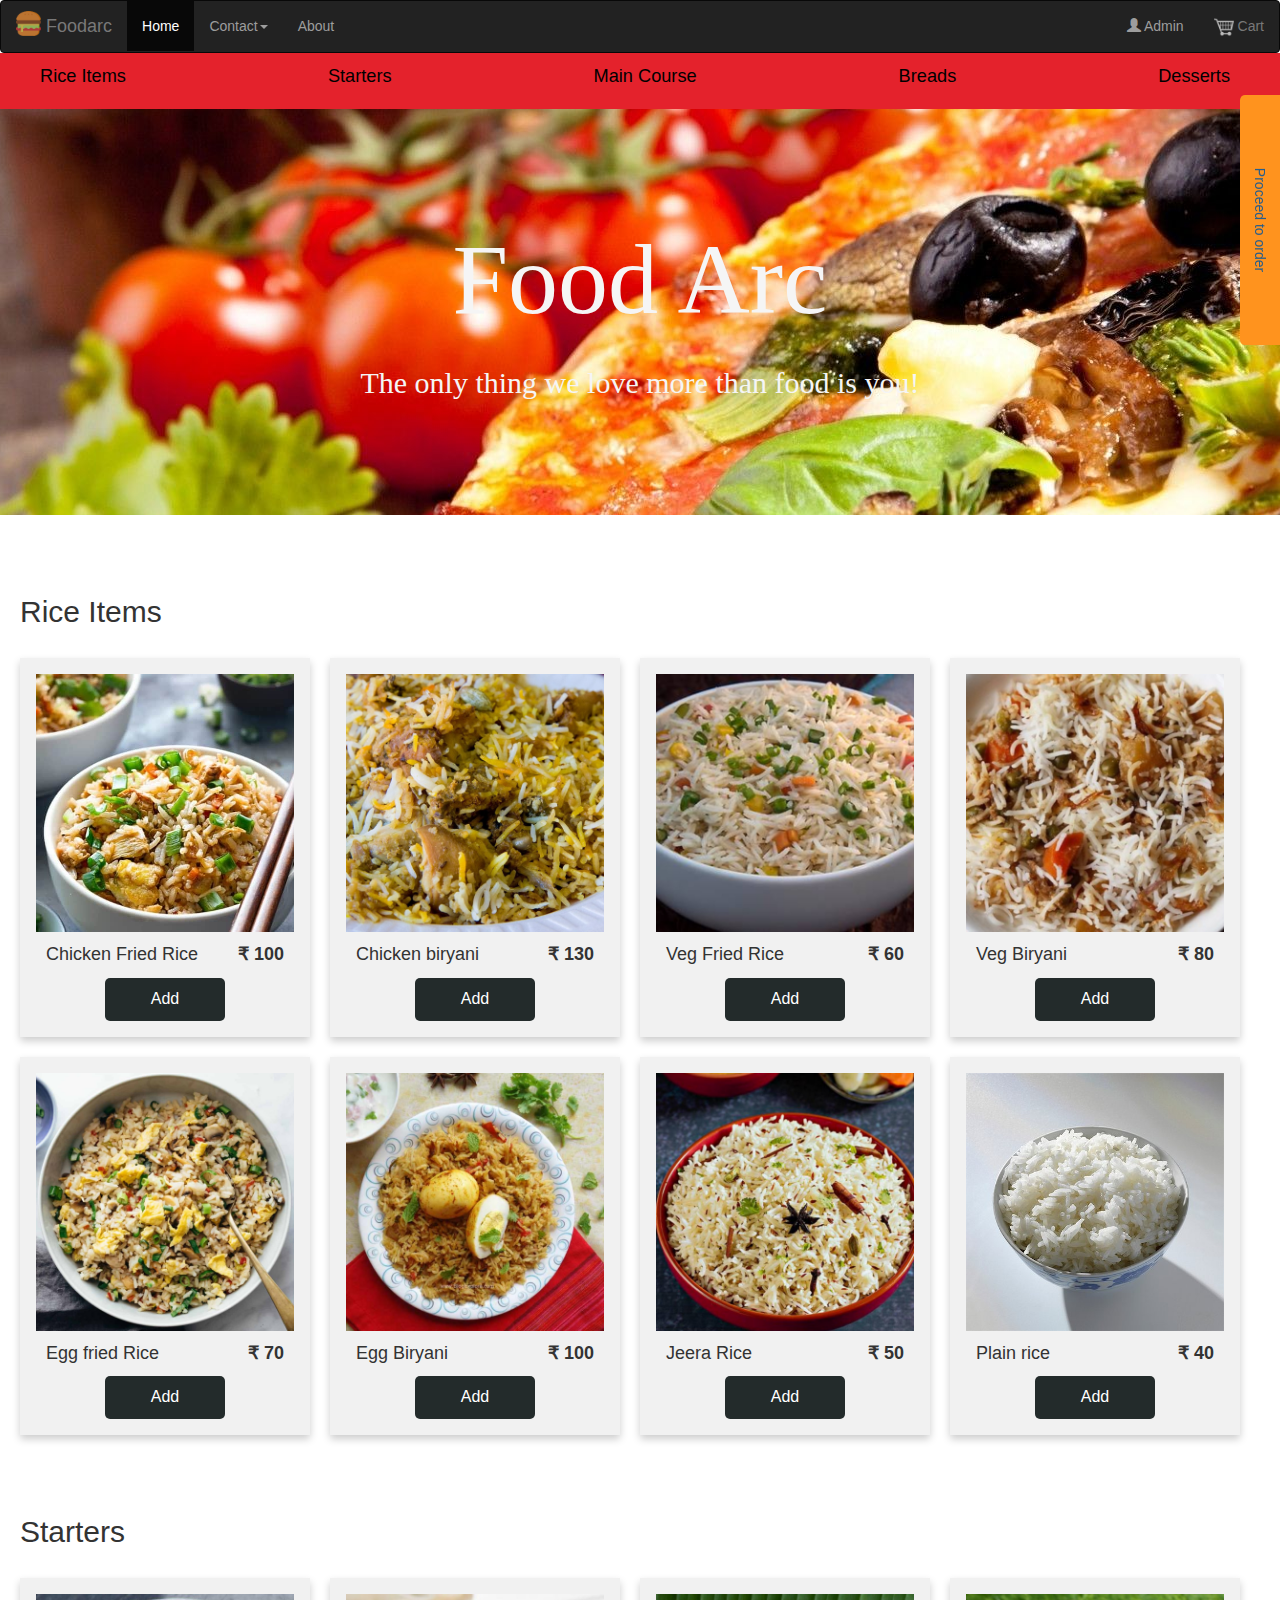
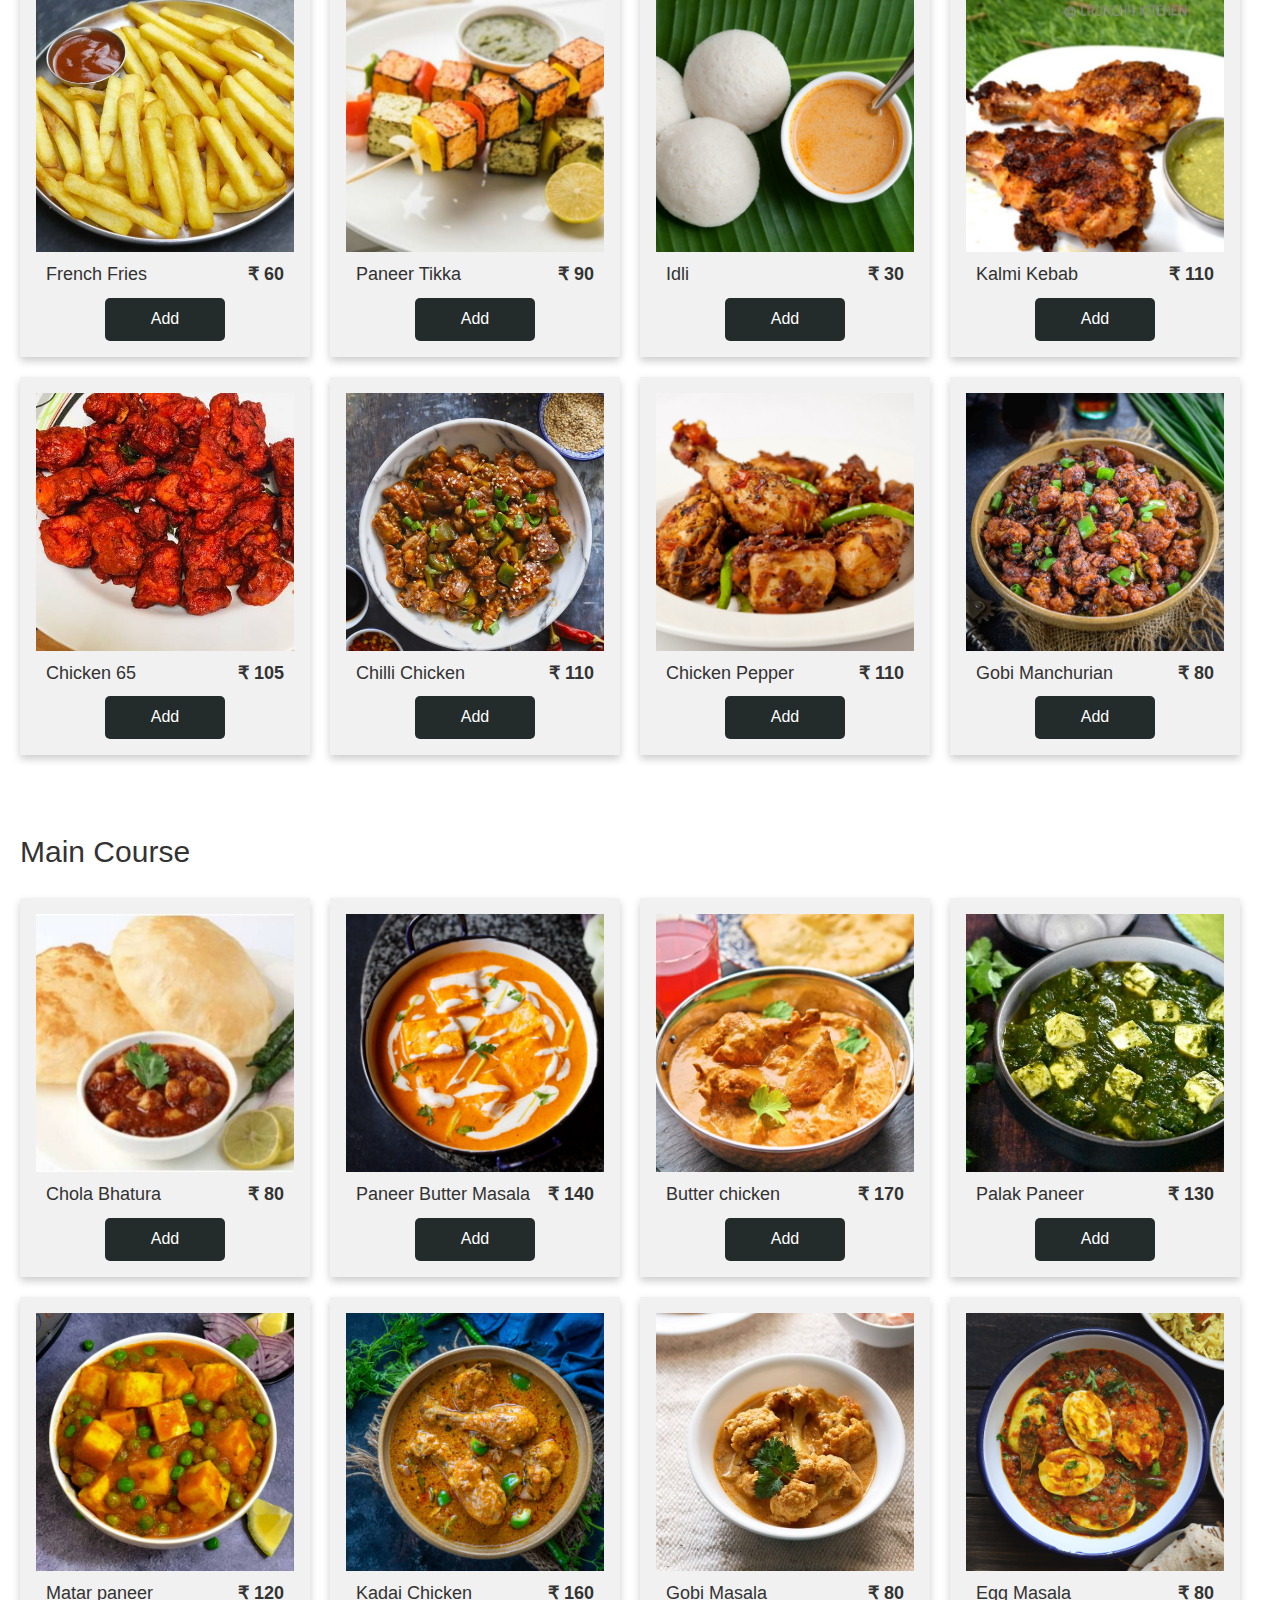
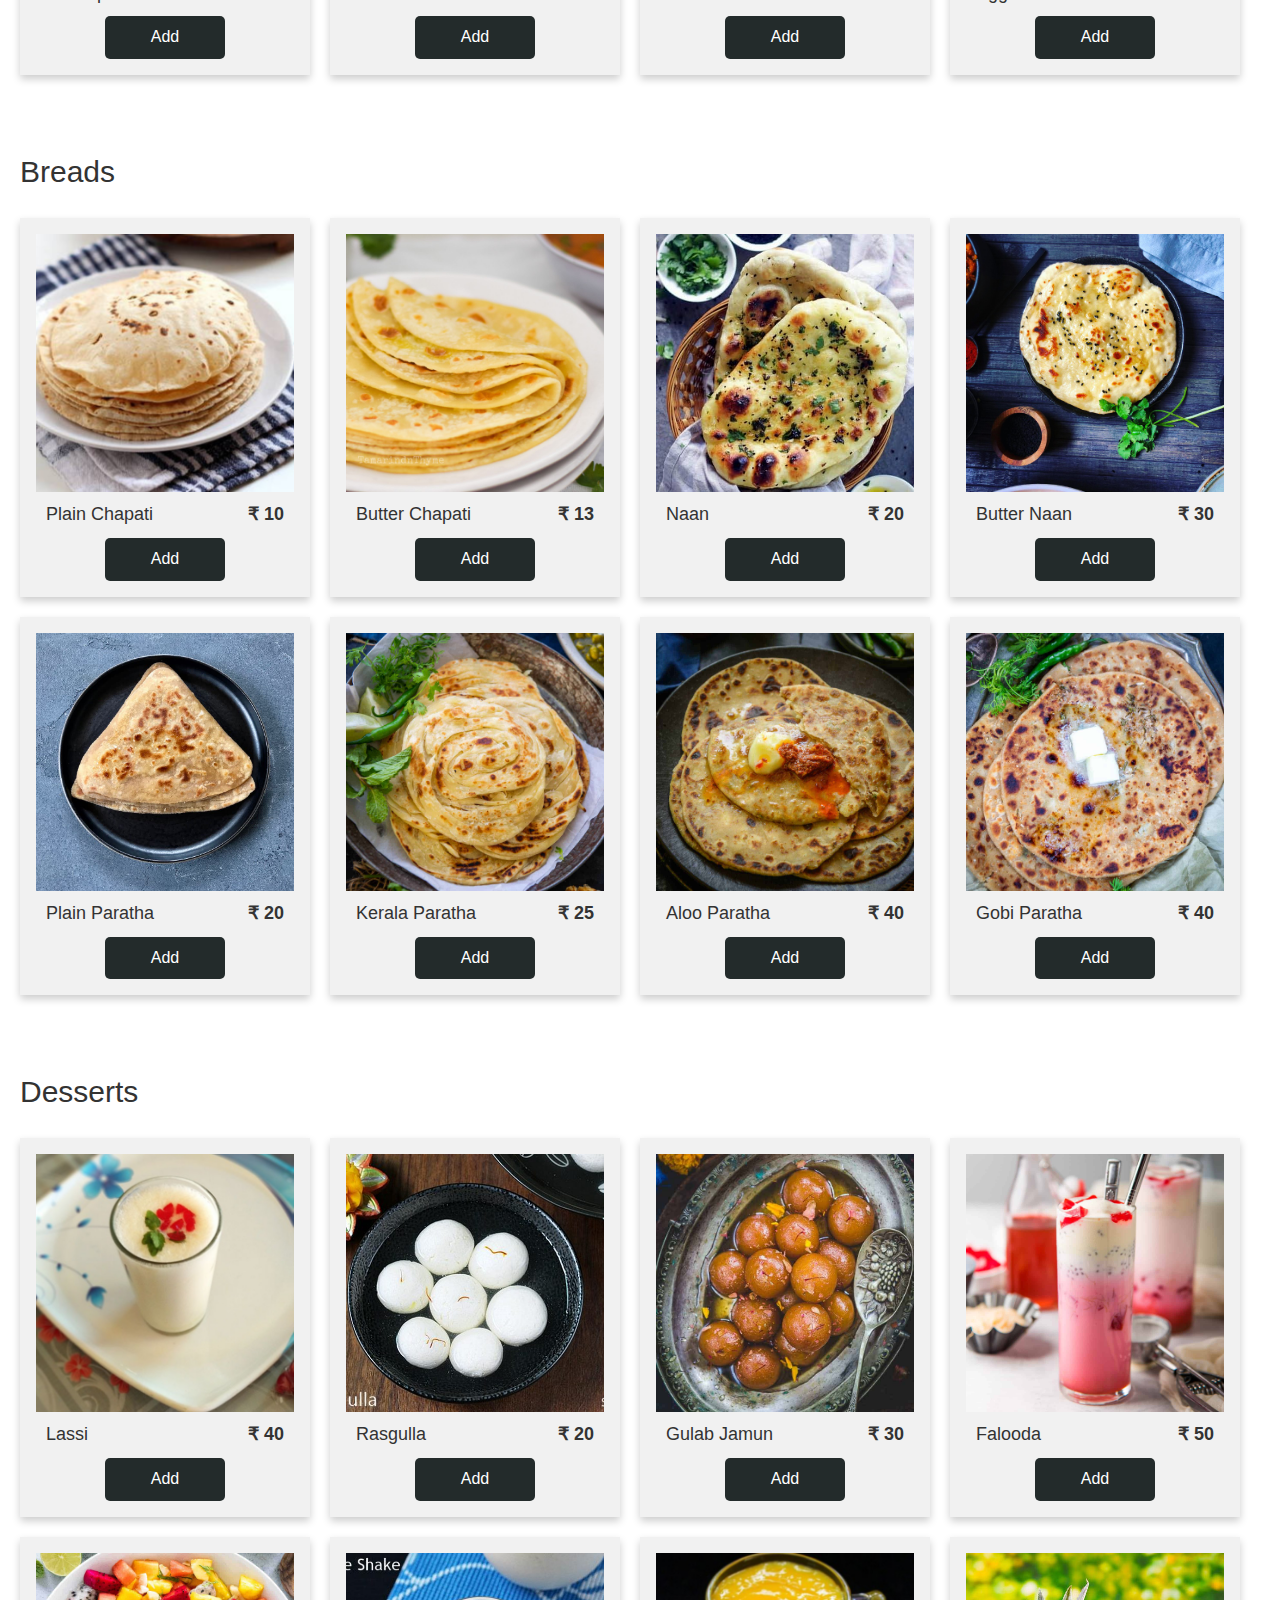
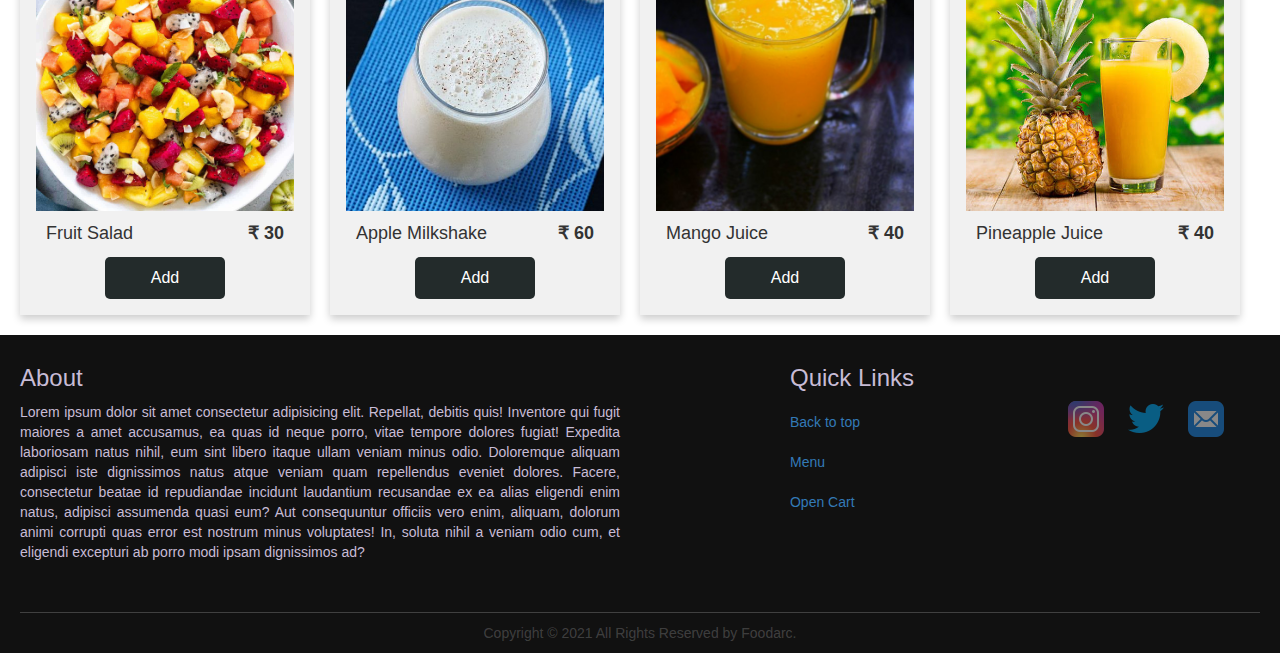
<file: index.html>
<!DOCTYPE html>
<html lang="en">
<head>
  <title>FoodArc</title>
  <meta charset="utf-8">
  <meta name="viewport" content="width=device-width, initial-scale=1">
  <link rel="stylesheet" href="https://maxcdn.bootstrapcdn.com/bootstrap/3.4.1/css/bootstrap.min.css">
  <link rel="stylesheet" href="css/index.css">
  <script src="https://ajax.googleapis.com/ajax/libs/jquery/3.5.1/jquery.min.js"></script>
  <script src="https://maxcdn.bootstrapcdn.com/bootstrap/3.4.1/js/bootstrap.min.js"></script>
  <script src="js/index.js"></script>
</head>
<body class="mainbody">

<nav class="navbar navbar-inverse" id="navtop">
  <div class="container-fluid">
    <div class="navbar-header">
      <a class="navbar-brand" href="index.html" target="_self"><img class="imgicon" src="img/salad.png" alt="icon">Foodarc</a>
    </div>
    <ul class="nav navbar-nav">
      
      <li class="active"><a href="index.html" target="_self">Home</a></li>
      <li class="dropdown"><a class="dropdown-toggle" data-toggle="dropdown" href="#">Contact<span class="caret"></span></a>
        <ul class="dropdown-menu">
          <li><a href="https://www.instagram.com/" target="_blank">Instagram</a></li>
          <li><a href="https://twitter.com/" target="_blank">Twitter</a></li>
          <li><a href="mailto: harshitkarn0@gmail.com" target="_blank">Email Us</a></li>
        </ul>
      </li>
      <li><a href="#about">About</a></li>
    </ul>
    <ul class="nav navbar-nav navbar-right">
      <li><a href="#" data-target="#login" data-toggle="modal"><span class="glyphicon glyphicon-user"></span> Admin</a></li>
      <li><a class="opencart" href="#" onclick="openNav()"><div><img src="img/shopping-cart.png" alt="icon"> Cart</div></a></li>
    </ul>
  </div>
</nav>
  


<nav class="nvmen" id="nvmen">
  <ul class="ulmen">
    <li><a href="#rice">Rice Items</a></li>
    <li><a href="#starter">Starters</a></li>
    <li><a href="#maincr">Main Course</a></li>
    <li><a href="#bread">Breads</a></li>
    <li><a href="#dessert">Desserts</a></li>
  </ul>
</nav>

<div class="header">
  <p style="font-size: 100px; ">Food Arc</p>
  <p style="font-size: 30px;">The only thing we love more than food is you!</p>
</div>

<h2 id="rice" class="foodhead">Rice Items</h2>

<div class="row">

  <div class="column">
    <div class="card">
      <img style='height: 100%; width: 100%; object-fit: contain' src="img/chfriedrice.jpg" alt="butter">
      <div class="text"><span class="name">Chicken Fried Rice</span>
      <span style="font-weight: bold;" class="price">&#8377 100</span></div>
      <div id="divadd1" class="divadd"><button class="add" onclick="clicke(this)">Add</button></div>
    </div>
  </div>

  <div class="column">
    <div class="card">
      <img style='height: 100%; width: 100%; object-fit: contain' src="img/Biryani.jpg" alt="butter">
      <div class="text"><span class="name">Chicken biryani</span>
      <span style="font-weight: bold;" class="price">&#8377 130</span></div>
      <div id="divadd2" class="divadd"><button class="add" onclick="clicke(this)">Add</button></div>
    </div> 
  </div>

  <div class="column">
    <div class="card">
      <img style='height: 100%; width: 100%; object-fit: contain' src="img/vegfried.JPG.jpg" alt="butter">
      <div class="text"><span class="name">Veg Fried Rice</span>
      <span style="font-weight: bold;" class="price">&#8377 60</span></div>
      <div id="divadd3" class="divadd"><button class="add" onclick="clicke(this)">Add</button></div>
    </div> 
  </div>

  <div class="column">
    <div class="card">
      <img style='height: 100%; width: 100%; object-fit: contain' src="img/veg-biryani.jpg" alt="butter">
      <div class="text"><span class="name">Veg Biryani</span>
      <span style="font-weight: bold;" class="price">&#8377 80</span></div>
      <div id="divadd4" class="divadd"><button class="add" onclick="clicke(this)">Add</button></div>
    </div> 
  </div>

</div>

<div class="row">

  <div class="column">
    <div class="card">
      <img style='height: 100%; width: 100%; object-fit: contain' src="img/Egg-Fried-Rice.jpg" alt="butter">
      <div class="text"><span class="name">Egg fried Rice</span>
      <span style="font-weight: bold;" class="price">&#8377 70</span></div>
      <div id="divadd5" class="divadd"><button class="add" onclick="clicke(this)">Add</button></div>
    </div> 
  </div>

  <div class="column">
    <div class="card">
      <img style='height: 100%; width: 100%; object-fit: contain' src="img/egg-biryani.jpg" alt="butter">
      <div class="text"><span class="name">Egg Biryani</span>
      <span style="font-weight: bold;" class="price">&#8377 100</span></div>
      <div id="divadd6" class="divadd"><button class="add" onclick="clicke(this)">Add</button></div>
    </div> 
  </div>

  <div class="column">
    <div class="card">
      <img style='height: 100%; width: 100%; object-fit: contain' src="img/jeera-rice.jpg" alt="butter">
      <div class="text"><span class="name">Jeera Rice</span>
      <span style="font-weight: bold;" class="price">&#8377 50</span></div>
      <div id="divadd7" class="divadd"><button class="add" onclick="clicke(this)">Add</button></div>
    </div> 
  </div>

  <div class="column">
    <div class="card">
      <img style='height: 100%; width: 100%; object-fit: contain' src="img/plainrice.jpg" alt="butter">
      <div class="text"><span class="name">Plain rice</span>
      <span style="font-weight: bold;" class="price">&#8377 40</span></div>
      <div id="divadd8" class="divadd"><button class="add" onclick="clicke(this)">Add</button></div>
    </div> 
  </div>

</div>

<h2 id="starter" class="foodhead">Starters</h2>

<div class="row">

  <div class="column">
    <div class="card">
      <img style='height: 100%; width: 100%; object-fit: contain' src="img/French-fries.jpg" alt="butter">
      <div class="text"><span class="name">French Fries</span>
      <span style="font-weight: bold;" class="price">&#8377 60</span></div>
      <div id="divadd9" class="divadd"><button class="add" onclick="clicke(this)">Add</button></div>
    </div>
  </div>

  <div class="column">
    <div class="card">
      <img style='height: 100%; width: 100%; object-fit: contain' src="img/paneer_tikka.jpg" alt="butter">
      <div class="text"><span class="name">Paneer Tikka</span>
      <span style="font-weight: bold;" class="price">&#8377 90</span></div>
      <div id="divadd10" class="divadd"><button class="add" onclick="clicke(this)">Add</button></div>
    </div> 
  </div>

  <div class="column">
    <div class="card">
      <img style='height: 100%; width: 100%; object-fit: contain' src="img/idli.jpg" alt="butter">
      <div class="text"><span class="name">Idli</span>
      <span style="font-weight: bold;" class="price">&#8377 30</span></div>
      <div id="divadd11" class="divadd"><button class="add" onclick="clicke(this)">Add</button></div>
    </div> 
  </div>

  <div class="column">
    <div class="card">
      <img style='height: 100%; width: 100%; object-fit: contain' src="img/Kalmi-Kebab.jpg" alt="butter">
      <div class="text"><span class="name">Kalmi Kebab</span>
      <span style="font-weight: bold;" class="price">&#8377 110</span></div>
      <div id="divadd12" class="divadd"><button class="add" onclick="clicke(this)">Add</button></div>
    </div> 
  </div>

</div>

<div class="row">

  <div class="column">
    <div class="card">
      <img style='height: 100%; width: 100%; object-fit: contain' src="img/chicken65.jpg" alt="butter">
      <div class="text"><span class="name">Chicken 65</span>
      <span style="font-weight: bold;" class="price">&#8377 105</span></div>
      <div id="divadd13" class="divadd"><button class="add" onclick="clicke(this)">Add</button></div>
    </div> 
  </div>

  <div class="column">
    <div class="card">
      <img style='height: 100%; width: 100%; object-fit: contain' src="img/Chilli-Chicken.jpg" alt="butter">
      <div class="text"><span class="name">Chilli Chicken</span>
      <span style="font-weight: bold;" class="price">&#8377 110</span></div>
      <div id="divadd14" class="divadd"><button class="add" onclick="clicke(this)">Add</button></div>
    </div> 
  </div>

  <div class="column">
    <div class="card">
      <img style='height: 100%; width: 100%; object-fit: contain' src="img/chpepper.jpg" alt="butter">
      <div class="text"><span class="name">Chicken Pepper</span>
      <span style="font-weight: bold;" class="price">&#8377 110</span></div>
      <div id="divadd15" class="divadd"><button class="add" onclick="clicke(this)">Add</button></div>
    </div> 
  </div>

  <div class="column">
    <div class="card">
      <img style='height: 100%; width: 100%; object-fit: contain' src="img/Gobi-Manchurian-2-3.jpg" alt="butter">
      <div class="text"><span class="name">Gobi Manchurian</span>
      <span style="font-weight: bold;" class="price">&#8377 80</span></div>
      <div id="divadd16" class="divadd"><button class="add" onclick="clicke(this)">Add</button></div>
    </div> 
  </div>

</div>

<h2 id="maincr" class="foodhead">Main Course</h2>

<div class="row">

  <div class="column">
    <div class="card">
      <img style='height: 100%; width: 100%; object-fit: contain' src="img/chbhr.jpg" alt="butter">
      <div class="text"><span class="name">Chola Bhatura</span>
      <span style="font-weight: bold;" class="price">&#8377 80</span></div>
      <div id="divadd17" class="divadd"><button class="add" onclick="clicke(this)">Add</button></div>
    </div>
  </div>

  <div class="column">
    <div class="card">
      <img style='height: 100%; width: 100%; object-fit: contain' src="img/paneer-butter-masala.jpg" alt="butter">
      <div class="text"><span class="name">Paneer Butter Masala</span>
      <span style="font-weight: bold;" class="price">&#8377 140</span></div>
      <div id="divadd18" class="divadd"><button class="add" onclick="clicke(this)">Add</button></div>
    </div> 
  </div>

  <div class="column">
    <div class="card">
      <img style='height: 100%; width: 100%; object-fit: contain' src="img/Butter-Chicken.jpg" alt="butter">
      <div class="text"><span class="name">Butter chicken</span>
      <span style="font-weight: bold;" class="price">&#8377 170</span></div>
      <div id="divadd19" class="divadd"><button class="add" onclick="clicke(this)">Add</button></div>
    </div> 
  </div>

  <div class="column">
    <div class="card">
      <img style='height: 100%; width: 100%; object-fit: contain' src="img/Palak-Paneer.jpg" alt="butter">
      <div class="text"><span class="name">Palak Paneer</span>
      <span style="font-weight: bold;" class="price">&#8377 130</span></div>
      <div id="divadd20" class="divadd"><button class="add" onclick="clicke(this)">Add</button></div>
    </div> 
  </div>

</div>

<div class="row">

  <div class="column">
    <div class="card">
      <img style='height: 100%; width: 100%; object-fit: contain' src="img/matar-paneer.jpg" alt="butter">
      <div class="text"><span class="name">Matar paneer</span>
      <span style="font-weight: bold;" class="price">&#8377 120</span></div>
      <div id="divadd21" class="divadd"><button class="add" onclick="clicke(this)">Add</button></div>
    </div> 
  </div>

  <div class="column">
    <div class="card">
      <img style='height: 100%; width: 100%; object-fit: contain' src="img/Kadai-Chicken.jpg" alt="butter">
      <div class="text"><span class="name">Kadai Chicken</span>
      <span style="font-weight: bold;" class="price">&#8377 160</span></div>
      <div id="divadd22" class="divadd"><button class="add" onclick="clicke(this)">Add</button></div>
    </div> 
  </div>

  <div class="column">
    <div class="card">
      <img style='height: 100%; width: 100%; object-fit: contain' src="img/gobi-masala.jpg" alt="butter">
      <div class="text"><span class="name">Gobi Masala</span>
      <span style="font-weight: bold;" class="price">&#8377 80</span></div>
      <div id="divadd23" class="divadd"><button class="add" onclick="clicke(this)">Add</button></div>
    </div> 
  </div>

  <div class="column">
    <div class="card">
      <img style='height: 100%; width: 100%; object-fit: contain' src="img/Egg-Curry.jpg" alt="butter">
      <div class="text"><span class="name">Egg Masala</span>
      <span style="font-weight: bold;" class="price">&#8377 80</span></div>
      <div id="divadd24" class="divadd"><button class="add" onclick="clicke(this)">Add</button></div>
    </div> 
  </div>

</div>

<h2 id="bread" class="foodhead">Breads</h2>

<div class="row">

  <div class="column">
    <div class="card">
      <img style='height: 100%; width: 100%; object-fit: contain' src="img/plain-chapati.jpg" alt="butter">
      <div class="text"><span class="name">Plain Chapati</span>
      <span style="font-weight: bold;" class="price">&#8377 10</span></div>
      <div id="divadd25" class="divadd"><button class="add" onclick="clicke(this)">Add</button></div>
    </div>
  </div>

  <div class="column">
    <div class="card">
      <img style='height: 100%; width: 100%; object-fit: contain' src="img/Butter-chapati.jpg" alt="butter">
      <div class="text"><span class="name">Butter Chapati</span>
      <span style="font-weight: bold;" class="price">&#8377 13</span></div>
      <div id="divadd26" class="divadd"><button class="add" onclick="clicke(this)">Add</button></div>
    </div> 
  </div>

  <div class="column">
    <div class="card">
      <img style='height: 100%; width: 100%; object-fit: contain' src="img/naan-bread.jpg" alt="butter">
      <div class="text"><span class="name">Naan</span>
      <span style="font-weight: bold;" class="price">&#8377 20</span></div>
      <div id="divadd27" class="divadd"><button class="add" onclick="clicke(this)">Add</button></div>
    </div> 
  </div>

  <div class="column">
    <div class="card">
      <img style='height: 100%; width: 100%; object-fit: contain' src="img/butter-naan.jpg" alt="butter">
      <div class="text"><span class="name">Butter Naan</span>
      <span style="font-weight: bold;" class="price">&#8377 30</span></div>
      <div id="divadd28" class="divadd"><button class="add" onclick="clicke(this)">Add</button></div>
    </div> 
  </div>

</div>

<div class="row">

  <div class="column">
    <div class="card">
      <img style='height: 100%; width: 100%; object-fit: contain' src="img/plain-paratha.jpg" alt="butter">
      <div class="text"><span class="name">Plain Paratha</span>
      <span style="font-weight: bold;" class="price">&#8377 20</span></div>
      <div id="divadd29" class="divadd"><button class="add" onclick="clicke(this)">Add</button></div>
    </div> 
  </div>

  <div class="column">
    <div class="card">
      <img style='height: 100%; width: 100%; object-fit: contain' src="img/Kerala-Parotta.jpg" alt="butter">
      <div class="text"><span class="name">Kerala Paratha</span>
      <span style="font-weight: bold;" class="price">&#8377 25</span></div>
      <div id="divadd30" class="divadd"><button class="add" onclick="clicke(this)">Add</button></div>
    </div> 
  </div>

  <div class="column">
    <div class="card">
      <img style='height: 100%; width: 100%; object-fit: contain' src="img/Aloo-Paratha.jpg" alt="butter">
      <div class="text"><span class="name">Aloo Paratha</span>
      <span style="font-weight: bold;" class="price">&#8377 40</span></div>
      <div id="divadd31" class="divadd"><button class="add" onclick="clicke(this)">Add</button></div>
    </div> 
  </div>

  <div class="column">
    <div class="card">
      <img style='height: 100%; width: 100%; object-fit: contain' src="img/Gobi-Paratha.jpg" alt="butter">
      <div class="text"><span class="name">Gobi Paratha</span>
      <span style="font-weight: bold;" class="price">&#8377 40</span></div>
      <div id="divadd32" class="divadd"><button class="add" onclick="clicke(this)">Add</button></div>
    </div> 
  </div>

</div>

<h2 id="dessert" class="foodhead">Desserts</h2>

<div class="row">

  <div class="column">
    <div class="card">
      <img style='height: 100%; width: 100%; object-fit: contain' src="img/lassi.jpg" alt="butter">
      <div class="text"><span class="name">Lassi</span>
      <span style="font-weight: bold;" class="price">&#8377 40</span></div>
      <div id="divadd33" class="divadd"><button class="add" onclick="clicke(this)">Add</button></div>
    </div>
  </div>

  <div class="column">
    <div class="card">
      <img style='height: 100%; width: 100%; object-fit: contain' src="img/rasgulla.jpg" alt="butter">
      <div class="text"><span class="name">Rasgulla</span>
      <span style="font-weight: bold;" class="price">&#8377 20</span></div>
      <div id="divadd34" class="divadd"><button class="add" onclick="clicke(this)">Add</button></div>
    </div> 
  </div>

  <div class="column">
    <div class="card">
      <img style='height: 100%; width: 100%; object-fit: contain' src="img/Gulab-Jamun.jpg" alt="butter">
      <div class="text"><span class="name">Gulab Jamun</span>
      <span style="font-weight: bold;" class="price">&#8377 30</span></div>
      <div id="divadd35" class="divadd"><button class="add" onclick="clicke(this)">Add</button></div>
    </div> 
  </div>

  <div class="column">
    <div class="card">
      <img style='height: 100%; width: 100%; object-fit: contain' src="img/Falooda.jpg" alt="butter">
      <div class="text"><span class="name">Falooda</span>
      <span style="font-weight: bold;" class="price">&#8377 50</span></div>
      <div id="divadd36" class="divadd"><button class="add" onclick="clicke(this)">Add</button></div>
    </div> 
  </div>

</div>

<div class="row">

  <div class="column">
    <div class="card">
      <img style='height: 100%; width: 100%; object-fit: contain' src="img/fruit-salad.jpg" alt="butter">
      <div class="text"><span class="name">Fruit Salad</span>
      <span style="font-weight: bold;" class="price">&#8377 30</span></div>
      <div id="divadd37" class="divadd"><button class="add" onclick="clicke(this)">Add</button></div>
    </div> 
  </div>

  <div class="column">
    <div class="card">
      <img style='height: 100%; width: 100%; object-fit: contain' src="img/apple-milkshake.jpg" alt="butter">
      <div class="text"><span class="name">Apple Milkshake</span>
      <span style="font-weight: bold;" class="price">&#8377 60</span></div>
      <div id="divadd38" class="divadd"><button class="add" onclick="clicke(this)">Add</button></div>
    </div> 
  </div>

  <div class="column">
    <div class="card">
      <img style='height: 100%; width: 100%; object-fit: contain' src="img/mango-juice.jpg" alt="butter">
      <div class="text"><span class="name">Mango Juice</span>
      <span style="font-weight: bold;" class="price">&#8377 40</span></div>
      <div id="divadd39" class="divadd"><button class="add" onclick="clicke(this)">Add</button></div>
    </div> 
  </div>

  <div class="column">
    <div class="card">
      <img style='height: 100%; width: 100%; object-fit: contain' src="img/pineapple-juice.jpg" alt="butter">
      <div class="text"><span class="name">Pineapple Juice</span>
      <span style="font-weight: bold;" class="price">&#8377 40</span></div>
      <div id="divadd40" class="divadd"><button class="add" onclick="clicke(this)">Add</button></div>
    </div> 
  </div>

</div>

<a class="buttonLink"><button type="button" onclick="openNav()" class="btn btn-large verticalButton">Proceed to order</button></a>


<div id="login" class="modal fade" role="dialog">
  <div class="modal-dialog">
    
    <div class="modal-content">
      <div class="modal-body">
        <button data-dismiss="modal" class="close">&times;</button>
        <h4 class="adminlogin">Admin Login</h4>
        <form action="src/admin.php" method="GET">
          <input type="text" name="username" class="username form-control" placeholder="Username"/>
          <input type="password" name="password" class="password form-control" placeholder="password"/>
          <button class="btn login">Login</button>
        </form>
      </div>
    </div>
  </div>  
</div>

<div id="mySidenav" class="sidenav">
  <a href="javascript:void(0)" class="closebtn" onclick="closeNav()">&times;</a>
  <h2>Your Cart</h2>
  <p id="items"></p>
  <div id="noitem"></div>
  <div class="cart"><a class="place" href="#rice" onclick="closeNav()">Browse Food</a></div>
</div>

<footer id="about">
  <div class="footer">
  <div class="aboutf">
    <h3>About</h3>
    <p>Lorem ipsum dolor sit amet consectetur adipisicing elit. Repellat, debitis quis! Inventore qui fugit maiores a amet accusamus, ea quas id neque porro, vitae tempore dolores fugiat! Expedita laboriosam natus nihil, eum sint libero itaque ullam veniam minus odio. Doloremque aliquam adipisci iste dignissimos natus atque veniam quam repellendus eveniet dolores. Facere, consectetur beatae id repudiandae incidunt laudantium recusandae ex ea alias eligendi enim natus, adipisci assumenda quasi eum? Aut consequuntur officiis vero enim, aliquam, dolorum animi corrupti quas error est nostrum minus voluptates! In, soluta nihil a veniam odio cum, et eligendi excepturi ab porro modi ipsam dignissimos ad?</p>
  </div>
  <div class="quicklink">
    
    <ul>
      <li><h3>Quick Links</h3></li>
      <li><a href="#top">Back to top</a></li>
      <li><a href="#rice">Menu</a></li>
      <li><a href="#about" onclick="openNav()">Open Cart</a></li>
    </ul>
  </div>
  <div class="socialmed">
    <a class="sociallink" href="https://www.instagram.com/" target="_blank"><img src="img/instagram.png" alt="insta"></a>
    <a class="sociallink" href="https://twitter.com/" target="_blank"><img src="img/twitter.png" alt="twitter"></a>
    <a class="sociallink" href="mailto: harshitkarn0@gmail.com" target="_blank"><img class="lastimg" src="img/mail.png" alt="linkedin"></a>
  </div>
</div>
<div class="copyright">
  Copyright © 2021 All Rights Reserved by Foodarc.
</div>
</footer>

</body>

<script type="text/javascript">
console.log(localStorage.length);
  var count=0;
	/* Simple appearence with animation AN-1*/

  window.addEventListener("scroll", navHighlighter);
  function navHighlighter(){
    var a=document.getElementsByClassName('foodhead');
    if(a[1].getBoundingClientRect().y>window.innerHeight/2&&document.getElementById('navtop').getBoundingClientRect().y>-150){
      document.querySelector('[href="#rice"]').removeAttribute('id');
    }
    if(a[0].getBoundingClientRect().y<100&&a[1].getBoundingClientRect().y>window.innerHeight){
      document.querySelector('[href="#rice"]').setAttribute("id", "abcd");
      document.querySelector('[href="#starter"]').removeAttribute('id');
    }
    if(a[1].getBoundingClientRect().y<100&&a[2].getBoundingClientRect().y>window.innerHeight){
      document.querySelector('[href="#starter"]').setAttribute("id", "abcd");
      document.querySelector('[href="#rice"]').removeAttribute('id');
      document.querySelector('[href="#maincr"]').removeAttribute('id');
    }
    if(a[2].getBoundingClientRect().y<100&&a[3].getBoundingClientRect().y>window.innerHeight){
      document.querySelector('[href="#maincr"]').setAttribute("id", "abcd");
      document.querySelector('[href="#starter"]').removeAttribute('id');
      document.querySelector('[href="#bread"]').removeAttribute('id');
    }
    if(a[3].getBoundingClientRect().y<100&&a[4].getBoundingClientRect().y>window.innerHeight){
      document.querySelector('[href="#bread"]').setAttribute("id", "abcd");
      document.querySelector('[href="#maincr"]').removeAttribute('id');
      document.querySelector('[href="#dessert"]').removeAttribute('id');
    }
    if(a[4].getBoundingClientRect().y<100){
      document.querySelector('[href="#dessert"]').setAttribute("id", "abcd");
      document.querySelector('[href="#bread"]').removeAttribute('id');
    }
  }



  window.onscroll = function() {myFunction()};

var navbar = document.getElementById("nvmen");
var sticky = navbar.offsetTop;

function myFunction() {
  if (window.pageYOffset >= sticky) {
    navbar.classList.add("sticky")
  } else {
    navbar.classList.remove("sticky");
  }
}


window.onload=function(){
  localStorage.clear();
          }


	</script>

</html>
</file>
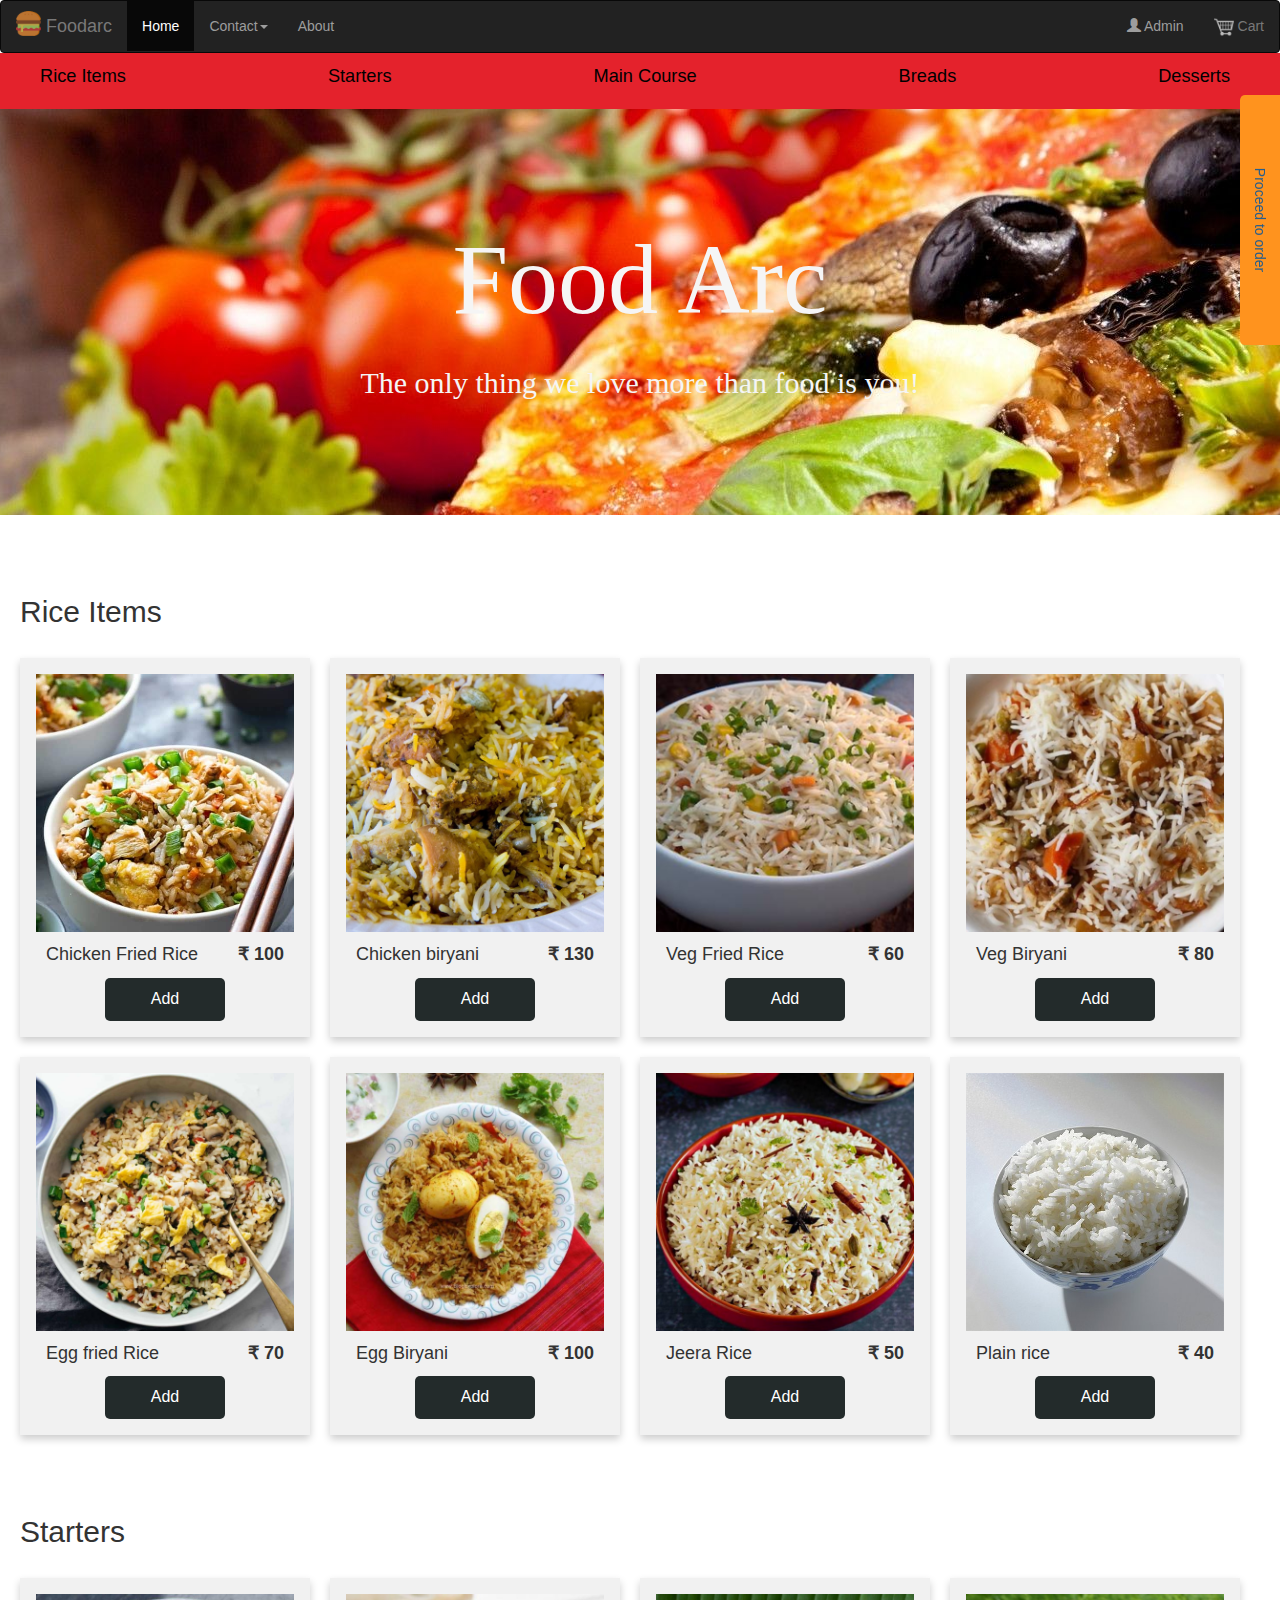
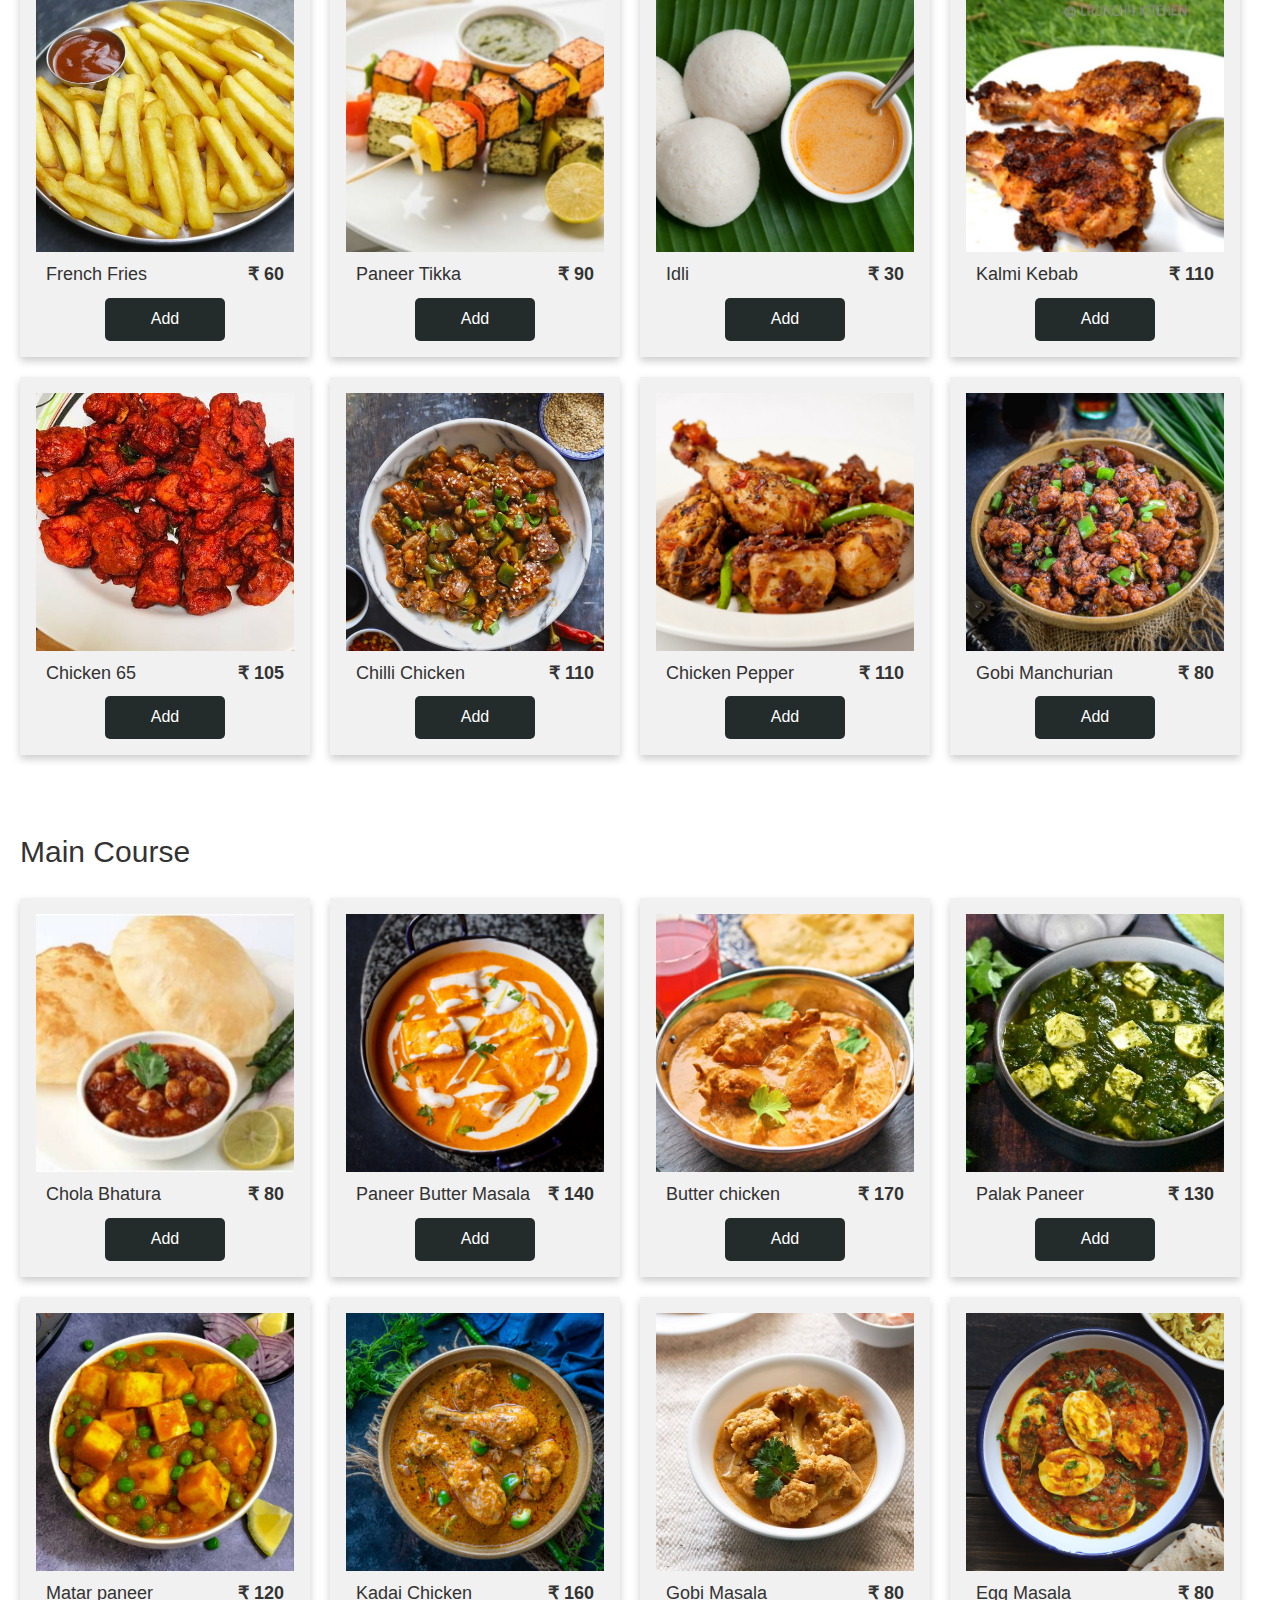
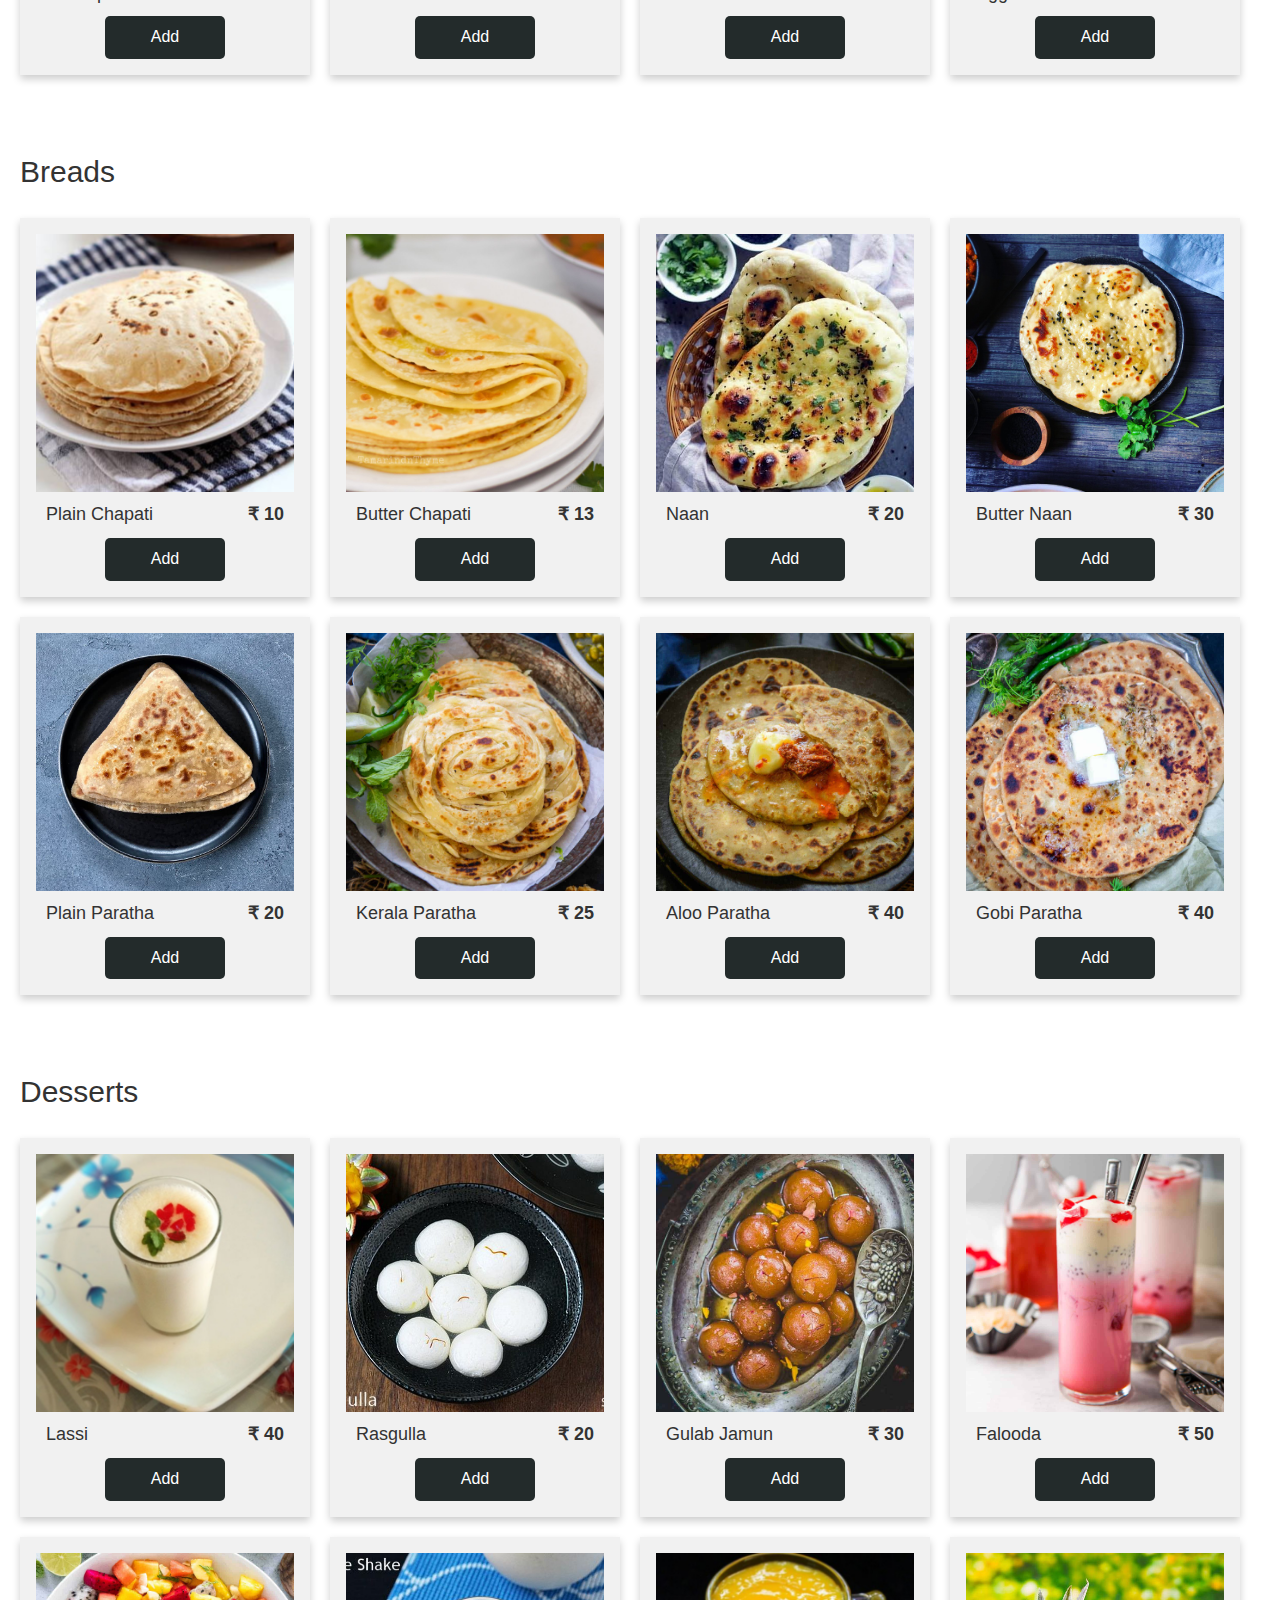
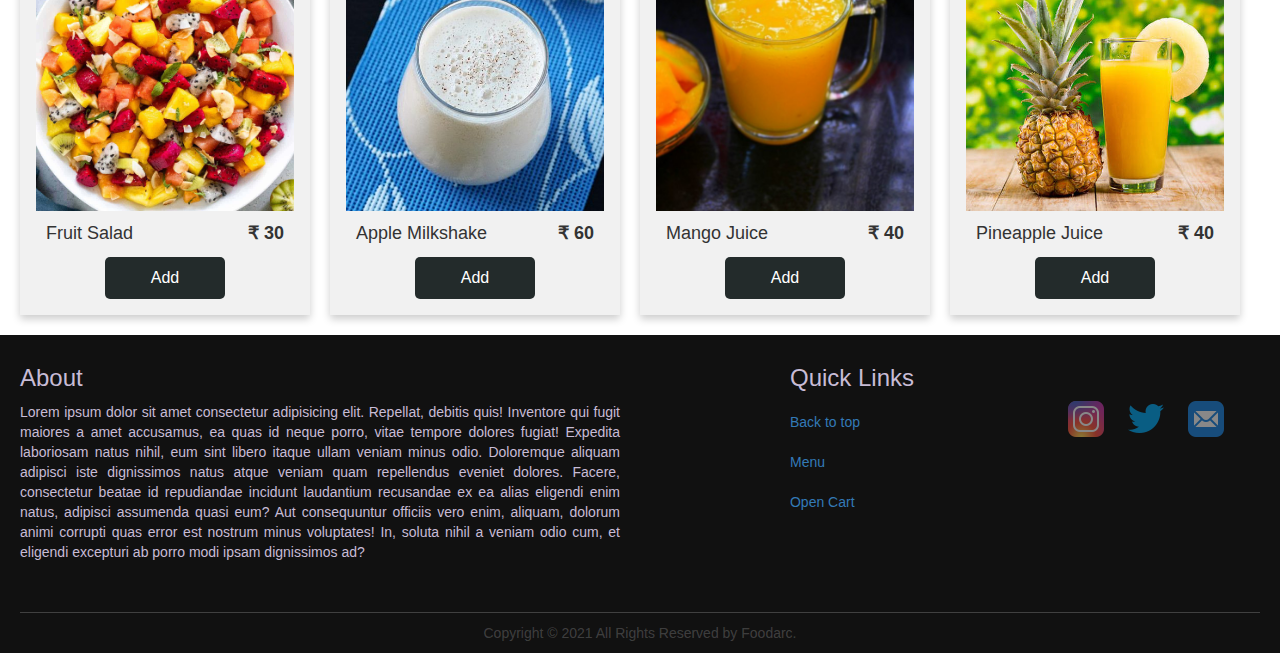
<file: src/checkout.html>
<!DOCTYPE html>
<html lang="en">
<head>
    <meta charset="UTF-8">
    <meta http-equiv="X-UA-Compatible" content="IE=edge">
    <meta name="viewport" content="width=device-width, initial-scale=1.0">
    <title>Checkout</title>
    <link rel="stylesheet" href="../css/index.css">
</head>
<script>
    if(localStorage.length==0)
              window.location.href = "../index.html";
    
</script>
    <body class="checkpage">
        <header>
          <a href="../index.html"><img src="../img/salad.png" alt="icon">FoodArc</a>
          <a href="#"><img src="../img/help-desk.png" alt=""></a>
        </header>
        <div class="outer">
          <div class="form">
            <h2>Enter Your details</h2>
            <form action="">
          <input type="text" id="name" name="name" onchange="inputchange(this.id)" placeholder="Your name.." required>
          <p class="error" id="nameerr"></p>
          <input type="text" id="phone" name="phone" onchange="inputchange(this.id)" placeholder="10-digit mobile no.." required>
          <p class="error "id="phoneerr"></p>
          <input type="text" id="email" name="email" onchange="inputchange(this.id)" placeholder="Your email.." required>
          <p class="error" id="emailerr"></p>
          <input type="text" id="house" name="house" onchange="inputchange(this.id)" placeholder="House No.." required>
          <p class="error" id="houseerr"></p>
          <input type="text" id="area" name="area" onchange="inputchange(this.id)" placeholder="Area.." required>
          <p class="error" id="areaerr"></p>
          <select id="city" name="city">
            <option value="Bangalore">Bangalore</option>
          </select>
          
          
      
          
            </form>
            <h2 class="support">Need Help?</h2>
            <h3 class="support">Reach us at</h3>
            <h2 class="support">+91-9521246172</h2>
          </div>
          <div class="carto">
            <h2>Your Cart</h2>
            
            <div class="cartino" id="itemtotal"><span>Item Price</span><span>&#8377 200</span></div>
            <div class="cartino" id="d"><span>Delivery charge</span><span>&#8377 20</span></div>
            <div class="cartino" id="a"><span>GST (5%)</span><span>&#8377 </span></div>
            <div class="cartino" id="c"><span>CGST (2.5%)</span><span>&#8377 </span></div>
            <div class="cartino" id="b"><span>SGST (2.5%)</span><span>&#8377 </span></div>
            <div class="cartino" id="total"><span>Payable</span><span>&#8377 </span></div>
            <h3>Payment mode</h3>
          <label class="container1">Cash on delivery
            <input type="radio" checked="checked" name="radio">
            <span class="checkmark"></span>
          </label>
          <button class="btno" onclick="checkini()">Place order</button>
          </div>
        </div>
        
        <div class="copyright">
          Copyright © 2021 All Rights Reserved by Foodarc.
        </div>
        <script>
         var s=document.getElementById('itemtotal');
          var j=localStorage.getItem('total').trim();
          if(j[0]=='r'){
            j=j.substring(2,j.length);
            localStorage.setItem('total',j);
          }
          if(!isNaN(j[0])){
            j="&#8377 "+j;
            localStorage.setItem('total',j);
          }
          s.lastChild.innerHTML=j;
          console.log(j.substring(1,j.length))
          var t=document.getElementsByClassName('carto')[0];
          for(const key in localStorage){
            if(!isNaN(key[key.length-1])){
              var a=document.createElement('div');
              a.setAttribute('class','cartino');
              a.innerHTML='<span>'+key+'</span><span>'+localStorage.getItem(key)+'</span>';
              t.insertBefore(a,s);
            }
          
          }
          var q=parseInt(j.substring(1,j.length))+20;
          var r=q*0.05;
          document.getElementById('a').lastChild.innerHTML+=r;
          document.getElementById('c').lastChild.innerHTML+=r/2;
          document.getElementById('b').lastChild.innerHTML+=r/2;
          document.getElementById('total').lastChild.innerHTML+=q+r;


          function checkini(){
            var inp=document.getElementsByTagName('input');
            var p=document.getElementsByClassName('error');
            var city=document.getElementById('city');
            if(/^[a-zA-Z][a-zA-Z ]+[a-zA-Z]$/.test(inp[0].value)){
              if(/^[6-9]\d{9}$/.test(phone.value)){
                if(/^[a-zA-Z0-9._-]+@[a-zA-Z0-9.-]+\.[a-zA-Z]{2,4}$/.test(email.value)){
                  if(/^[a-zA-Z0-9]/.test(inp[3].value)){
                    if(/^[a-zA-Z0-9]/.test(inp[4].value)){
                      localStorage.setItem('gst',r);
                      localStorage.setItem('fintotal',q+r);
                      localStorage.setItem('name',inp[0].value.trim());
                      localStorage.setItem('address',inp[3].value.trim()+', '+inp[4].value.trim()+', Bangalore');
                      window.location.href = "./helper.html";
                    }
                    else{
                      inp[4].style.marginBottom="0px";
                      inp[4].style.border="1px solid red";
                      p[4].innerHTML="*Please enter valid area name";
                    }
                  }
                  else{
                    inp[3].style.marginBottom="0px";
                    inp[3].style.border="1px solid red";
                     p[3].innerHTML="*Please enter valid house no";
                  }
                }
                else{
                  inp[2].style.marginBottom="0px";
                  inp[2].style.border="1px solid red";
                  p[2].innerHTML="*Please enter valid email";
                }
              }
              else{
                inp[1].style.marginBottom="0px";
                inp[1].style.border="1px solid red";
                p[1].innerHTML="*Please enter valid phone no";
              }
            }
            else{
              inp[0].style.marginBottom="0px";
              inp[0].style.border="1px solid red";
               p[0].innerHTML="*Please enter valid name";
            }   
          }

          function inputchange(clicked_id){
           var id=document.getElementById(clicked_id);
           if(id.style.marginBottom=="0px"){
             var cond=false;
             switch(clicked_id){
               case "name":if(/^[a-zA-Z][a-zA-Z ]+[a-zA-Z]$/.test(id.value)){
                             cond=true;
                           }
                           break;
               case "phone":if(/^[6-9]\d{9}$/.test(id.value)){
                             cond=true;
                           }
                           break;
               case "email":if(/^[a-zA-Z0-9._-]+@[a-zA-Z0-9.-]+\.[a-zA-Z]{2,4}$/.test(id.value)){
                             cond=true;
                           }
                           break;
               case "house":
               case "area":if(/^[a-zA-Z0-9]/.test(id.value)){
                             cond=true;
                           }
                           break;
              }
           }
           if(cond==true){
             id.style.margin= '8px 0';
             id.style.border="1px solid #ccc";
             document.getElementById(clicked_id+'err').innerHTML="";
           }
          }
        </script>
      </body>
</html>
</file>
<file: css/index.css>
html {
  scroll-behavior: smooth;
}
.imgicon{
  height: 25px;
  float: left;
  margin-right: 5px;
  margin-top: -5px;
}
.opencart img{
  height: 20px;
}
.navbar-brand,.opencart{
  opacity:0.7;
  
}
.navbar-brand:hover,.opencart:hover{
  opacity:1;
}
#navtop{
  margin-bottom: 0px;
}
.header {
    font-family: 'Dancing Script', cursive;
    padding: 100px;
    text-align: center;
    background-image: url("../img/bghead1.jpg");
    background-position: center;
    color: whitesmoke;
  }


.adminlogin {
    font-weight: bold;
    color: #fff;
  }
  .close {
    color: #fff;
    transform: scale(1.2)
  }
  .modal-content {
    font-weight: bold;
    background: linear-gradient(to bottom right,#F87E7B,#B05574);
  }
  .form-control {
    margin: 1em 0;
  }
  .form-control:hover, .form-control:focus {
    box-shadow: none;  
    border-color: #fff;
  }
  .username, .password {
    border: none;
    border-radius: 0;
    box-shadow: none;
    border-bottom: 2px solid #eee;
    padding-left: 0;
    font-weight: normal;
    background: transparent;  
  }
  .form-control::-webkit-input-placeholder {
    color: #eee;  
  }
  .form-control:focus::-webkit-input-placeholder {
    font-weight: bold;
    color: #fff;
  }
  .login {
    padding: 6px 20px;
    border-radius: 20px;
    background: none;
    border: 2px solid #FAB87F;
    color: #FAB87F;
    font-weight: bold;
    transition: all .5s;
    margin-top: 1em;
  }
  .login:hover {
    background: #FAB87F;
    color: #fff;
  }
/****************************************SIDENAV***************************************************/
  .sidenav {
    height: 100%; /* 100% Full-height */
    width: 0; /* 0 width - change this with JavaScript */
    position: fixed; /* Stay in place */
    z-index: 1; /* Stay on top */
    top: 0;
    background-color: #111; /* Black*/
    overflow-x: hidden; /* Disable horizontal scroll */
    padding-top: 60px; /* Place content 60px from the top */
    transition: 0.5s; /* 0.5 second transition effect to slide in the sidenav */
}
.sidenav .cartdiv{
  background-color: #232b2b;
  margin: 20px;
  padding: 5px;
  color:white;
  border-radius: 5px;
}
.sidenav .cartpr{
  font-weight: bold;
  font-size: larger;
}

.sidenav .cartdivinb{
  margin: 10px;
  display: flex;
  justify-content: space-between;
  }

.sidenav .cartdivin{
margin: 10px;
font-size: medium;
}



/* The navigation menu links */
.sidenav .closebtn {
    padding: 8px 8px 8px 32px;
    text-decoration: none;
    font-size: 25px;
    color: #818181;
    display: block;
    transition: 0.3s;
}
.sidenav .place{
  padding: 12px 12px 12px 12px;
    border-radius: 5px;
    background-color: #111;
    color: white;
    font-weight: bold;
    font-size: large;
    text-decoration: none;
    text-align: center;
    transition: 0.3s;
    width: 100%;
    margin: 20px;
    margin-top: 10px;
    margin-bottom: 10px;
    border: 1px solid white;

}
.sidenav .cart{
  display: flex;
  justify-content: center;
}


/* When you mouse over the navigation links, change their color */
.sidenav .closebtn:hover, .offcanvas .closebtn:focus{
    color: #f1f1f1;
}

.sidenav .place:hover, .offcanvas .place:focus{
  color: black;
  background-color: white;
}

.sidenav h2{
  color: white;
  margin: 20px;
  margin-bottom: 0px;
}

/* Position and style the close button (top right corner) */
.sidenav .closebtn {
    position: absolute;
    top: 0;
    right: 5px;
    font-size: 36px;
    margin-left: 50px;
}

/* Style page content - use this if you want to push the page content to the right when you open the side navigation */
#main {
    transition: margin-left .5s;
    padding: 20px;
}
.sidenav {
    right: 0;
}
/* On smaller screens, where height is less than 450px, change the style of the sidenav (less padding and a smaller font size) */
@media screen and (max-height: 450px) {
    .sidenav {padding-top: 15px;}
    .sidenav a {font-size: 18px;}
}
.sidenav {
    right: 0;
}
.sidenav p{
  margin: 20px;
  margin-top: 0px;
}
.sidenav #noitem img,h3,h4{
  margin:10px;
  text-align: center;
  display: block;
  margin-left: auto;
  margin-right: auto;
}
.sidenav #noitem img{padding-top: 40px;}
.sidenav #noitem h4{padding-bottom: 40px;}

.footer {
  background: #111;
  color: #c8bcd6;
  display: flex;
  justify-content: center;
}
.footer h3{
  text-align: left;
}
.footer li{
  margin-bottom: 20px;
}
.footer .sociallink{
  width: 30px;
  height: 30px;
  margin-right: 30px;
}
.footer a:hover {
  text-decoration: underline;
  color: #c8bcd6;
}
.sociallink{
  opacity: 0.5;
}
.sociallink:hover{
  opacity: 1;
}

.footer div{padding: 20px;}
.footer ul{list-style-type: none;}

.aboutf{
  width: 50%;
  text-align: justify;
}

.quicklink{
  width: 30%;
  display: flex;
  justify-content: center;
}

.socialmed{
  margin-top: 40px;
  width: 20%;
  display: flex;
  justify-content: center;
}





.nvmen {
  display:flex;
  margin:auto;
  justify-content:space-around;
background:rgb(228, 34, 44);
}

.nvmen ul{
  list-style:none;
  display:flex;
  justify-content:space-between;
  width:100%;
  align-items:center;
  margin-right: 50px;
}

@media only screen and (max-width: 1000px) {
  .nvmen ul {
    margin-right: 0px;
  }
  .footer{
    display: block;
  }
  .quicklink{
    text-align: center;
  }
  .socialmed{
    margin-top: 0px;
    padding-left: 80px;
  }
  .aboutf,.quicklink,.socialmed{width: 100%;}
}



.nvmen ul li a{
  color:black;
  text-decoration: none;
  position: relative;
  padding: 10px 0;
  font-family: 'Poppins', sans-serif;
  transition: 0.2s;
  display:flex;
  font-size:1.3em;
}

.ulmen li a::before{
  content: "";
  position: absolute;
  height: 5px;
  top: 100%;
  width: 100%;
  background: white;
  transform-origin: bottom;
  transform: scaleX(0);
  transition: transform 0.2s;
  border-radius:2px;
}
.nvmen a:hover{
  color: wheat;
}

#abcd{
  color: white;
}
#abcd::before{
  transform: scaleX(1);
}

.sticky {
position: fixed;
top: 0;
width: 100%;
}

.mainbody * {
  box-sizing: border-box;
}

.mainbody {
  font-family: Arial, Helvetica, sans-serif;
}

/* Float four columns side by side */
.column {
  float: left;
  width: 25%;
  padding: 0 10px;
}

/* Remove extra left and right margins, due to padding */
.row {margin-left:10px;
margin-top:10px;
margin-right:30px;
margin-bottom:20px;}

/* Clear floats after the columns */
.row:after {
  content: "";
  display: table;
  clear: both;
}

/* Responsive columns */
@media screen and (max-width: 600px) {
  .column {
    width: 100%;
    display: block;
    margin-bottom: 20px;
  }
}

/* Style the counter cards */
.card {
  box-shadow: 0 4px 8px 0 rgba(0, 0, 0, 0.2);
  padding: 16px;
  background-color: #f1f1f1;
}

.text{margin:10px;
  font-size: large;
display: flex;
  justify-content: space-between;}

.divadd{
display: flex;
  justify-content: center;
}


.buttonLink {
  color: #275d8b;
}

.verticalButton {
  padding:0px 0px 0px 0px;
    width: 250px;
    height:40px;
    background:#FF931E;
    border-radius: 0px 0px 5px 5px;
    -moz-transform:rotate(90deg);
    -ms-transform:rotate(90deg);
    -o-transform:rotate(90deg);
    -webkit-transform:rotate(90deg);
    position: fixed;
    right: -105px;
  top: 200px;
}
.divadd,.add,.added{
  font-family: 'Roboto',sans-serif;
  color: white;
  font-size: medium;
}

.add{width: 120px;}

.added{width: 40px;}

.qty{
  display: inline-block;
  width: 40px;
  padding-top: 10px;
  text-align: center;
  color: black;
}

.add,.added{
  border: none;
  cursor: pointer;
  transition: all 0.2s;
  background: #232b2b;
  padding: 10px;
  border-radius: 5px;
}

.add:hover,.added:hover{
  color: #66023c;
  background-color: chocolate;
}
.foodhead{
  padding: 20px;
  padding-top: 60px;
}
footer{
  background: #111;
}
.copyright {
  margin: 2rem 2rem 0 2rem;
  text-align: center;
  padding: 1rem 0 1rem 0;
  border-top: 1px solid rgba(255, 255, 255, 0.2);
  color: rgba(255, 255, 255, 0.2);;
}
/*******************************************************************************************************************/
.checkpage{
  background-image: url("../img/767277.jpg");
  background-position: center;
}

.checkpage header{
  display: flex;
  justify-content: space-between;
  padding: 10px 20px 10px 20px;
  margin: 0px;
}
.checkpage header a{
  text-align: center;
  text-decoration: none;
  color: white;
  font-size: 35px;
}
.checkpage header img{
  width: 30px;
  height: 30px;
  margin-right: 10px;
}
.checkpage .outer{
  display: flex;
justify-content: center;
margin-top: 20px;
}
.checkpage input[type=text], .checkpage select {
width: 100%;
padding: 12px 20px;
margin: 8px 0;
display: inline-block;
border: 1px solid #ccc;
border-radius: 4px;
box-sizing: border-box;
}
.checkpage .carto{
background-color: #f2f2f2;
width: 30%;
margin: 20px;
padding: 20px;
border-radius: 5px;
margin-bottom: auto;
}
.checkpage .cartino{
display: flex;
justify-content: space-between;
margin: 10px;
}

.checkpage .btno {
width: 100%;
background-color: #4CAF50;
color: white;
padding: 14px 20px;
margin: 8px 0;
border: none;
border-radius: 4px;
cursor: pointer;
}

.checkpage .btno:hover {
background-color: #111;
}

.checkpage .form {
border-radius: 5px;
background-color: #f2f2f2;
padding: 20px;
width: 40%;
margin: 20px;
margin-bottom: auto;
}


.checkpage .container1 {
display: inline-block;
position: relative;
padding-left: 35px;
margin-bottom: 12px;
cursor: pointer;
font-size: 18px;
-webkit-user-select: none;
-moz-user-select: none;
-ms-user-select: none;
user-select: none;
}

/* Hide the browser's default radio button */
.checkpage .container1 input {
position: absolute;
opacity: 0;
cursor: pointer;
}

/* Create a custom radio button */
.checkpage .checkmark {
position: absolute;
top: 0;
left: 0;
height: 18px;
width: 18px;
background-color: #eee;
border-radius: 50%;
}

/* On mouse-over, add a grey background color */
.checkpage .container1:hover input ~ .checkmark {
background-color: #ccc;
}

/* When the radio button is checked, add a blue background */
.checkpage .container1 input:checked ~ .checkmark {
background-color: red;
}

/* Create the indicator (the dot/circle - hidden when not checked) */
.checkpage .checkmark:after {
content: "";
position: absolute;
display: none;
}

/* Show the indicator (dot/circle) when checked */
.checkpage .container1 input:checked ~ .checkmark:after {
display: block;
}

/* Style the indicator (dot/circle) */
.checkpage .container1 .checkmark:after {
top: 6px;
left: 6px;
width: 6px;
height: 6px;
border-radius: 50%;
background: white;
}

.checkpage .carto h3,#itemtotal,#total{
padding-top: 20px;
border-top: 0.5px solid black;
}
.checkpage .support{
color: #8e8e8e;
text-align: center;
}
.checkpage #c,#b{
  font-size: small;
  padding-left: 10px;
  opacity: 0.7;
  
}
.checkpage header a{
  opacity:0.7;
}
.checkpage header a:hover{
  opacity:1;
}
.error{
 color: red;
 font-size: small;
 margin: 0px;
}
@media only screen and (max-width: 800px) {
.checkpage .outer{
    display: block;
    margin-top: 20px;
  }
  .checkpage .form,.checkpage .carto{
    width: 80%;
    
    margin: auto;
    margin-bottom: 20px;
  }
}
</file>
